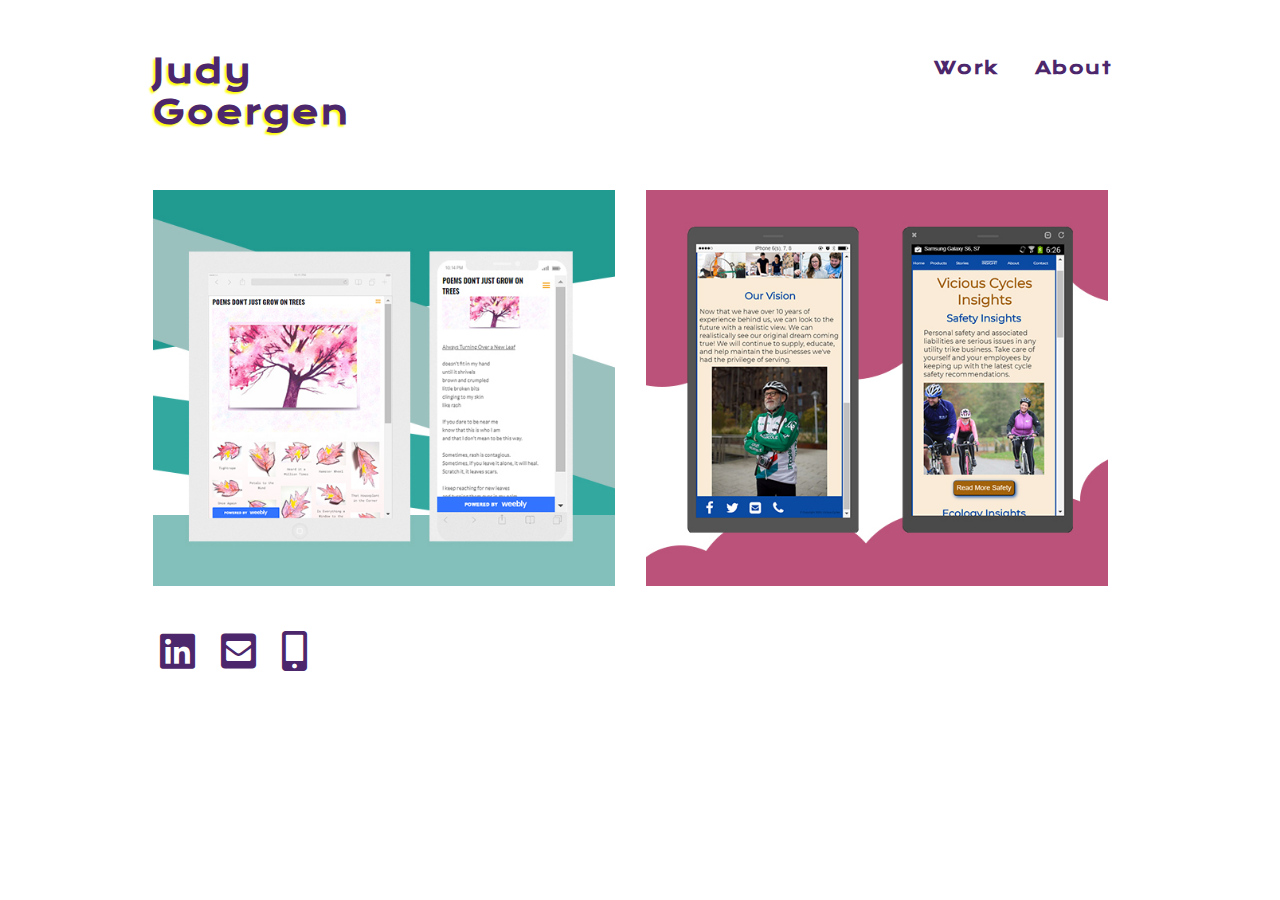
<file: index.html>
<!DOCTYPE html>
<html lang="en">

    <head>
        <meta charset="UTF-8">
        <meta name="viewport" content="width=device-width, initial-scale=1.0">
        <link href="css/styles.css" rel="stylesheet">
        <link href="https://fonts.googleapis.com/css2?family=Krona+One&display=swap" rel="stylesheet">
        <link href="css/all.css" rel="stylesheet">
        <title>Judy Goergen Portfolio</title>
    </head>

    <body>
        <div class="grid">
            <header>
                <h1>Judy<span class="block">Goergen</span></h1>
            </header>
            <nav>
                <ul>
                    <a href="/index.html">
                        <li>Work</li>
                    </a>
                    <a href="/about.html">
                        <li>About</li>
                    </a>
                </ul>
            </nav>

            <img class="project" src="images/poemsgreenstripe.jpg">
            <img class="project" src="images/vc.jpg">
        </div>
        <footer>
            <div class="contact-icons">
                <a href="https://www.linkedin.com/in/judy-goergen-742958191/"><i class="fab fa-linkedin"></i></a>
                <a href="mailto: judygoergen@gmail.com"><i class="fas fa-envelope-square"></i></a>
                <a href="tel:9192689224"><i class="fa fa-mobile-alt"></i></a>
        </div>
        </footer>

    </body>

</html>
</file>
<file: css/styles.css>
body {
    width: 80%;
    margin: 0 auto;
    padding: 0;
}

/*-------------- main content ---------------*/
.grid {
    padding: 0 25px;
    margin-top: 30px;
    display: grid;
    grid-template-columns: 1fr 1fr;
    grid-template-rows: 160px auto;
    grid-gap: 0 12px;
    color: rgb(77, 1, 77);
    font-family: 'Krona One', sans-serif;
}

img {
    width: 96%;
}

/*-------------- header ---------------*/
header {
    letter-spacing: 2px;
    color: #4d276b;
}

h1 {
    text-shadow: -2px 2px 2px yellow;
}

.block {
    display: block;
}

.header {
    grid-column: 1/3;
}

/*-------------- navigation ---------------*/
ul {
    text-align: right;
}

ul li {
    display: inline;
    list-style-type: none;
    margin: 0 15px;
    font-weight: bold; 
    font-size: 1.1em;
    line-height: 2.5em;
    letter-spacing: 1.5px;
    color: #4d276b;
}

ul a {
    text-decoration: none;
}

ul li:hover {
    text-shadow: -2px 1px 2px yellow;
}

/*-------------- footer ---------------*/
footer {
    margin-top: 45px;
    margin-left: 32px;
    padding-bottom: 14px;
}

i {
    font-size: 2.5em;
    margin-right: 22px;
    color: #4d276b;}

i:hover {
    opacity: 75%;
}

/*----------- Mobile Styles ---------------*/
@media only screen and (max-width: 580px) {
    .grid {
        grid-template-rows: auto;
        grid-gap: 0;
    }
    
    .project {
        grid-column: 1/3;
        margin: 32px 0 16px 0;
    }

    header {
        font-size: 2.4vw;
    }

    h1 {
        margin-top: 0;
    }

    ul {
    margin: 0;
    }

    ul li {
        font-size: 2.6vw;
        line-height: 2.2em;
    }

    footer {
        margin-top: 22px;
    }

    i {
        margin-right: 12px;
    }

}
</file>
